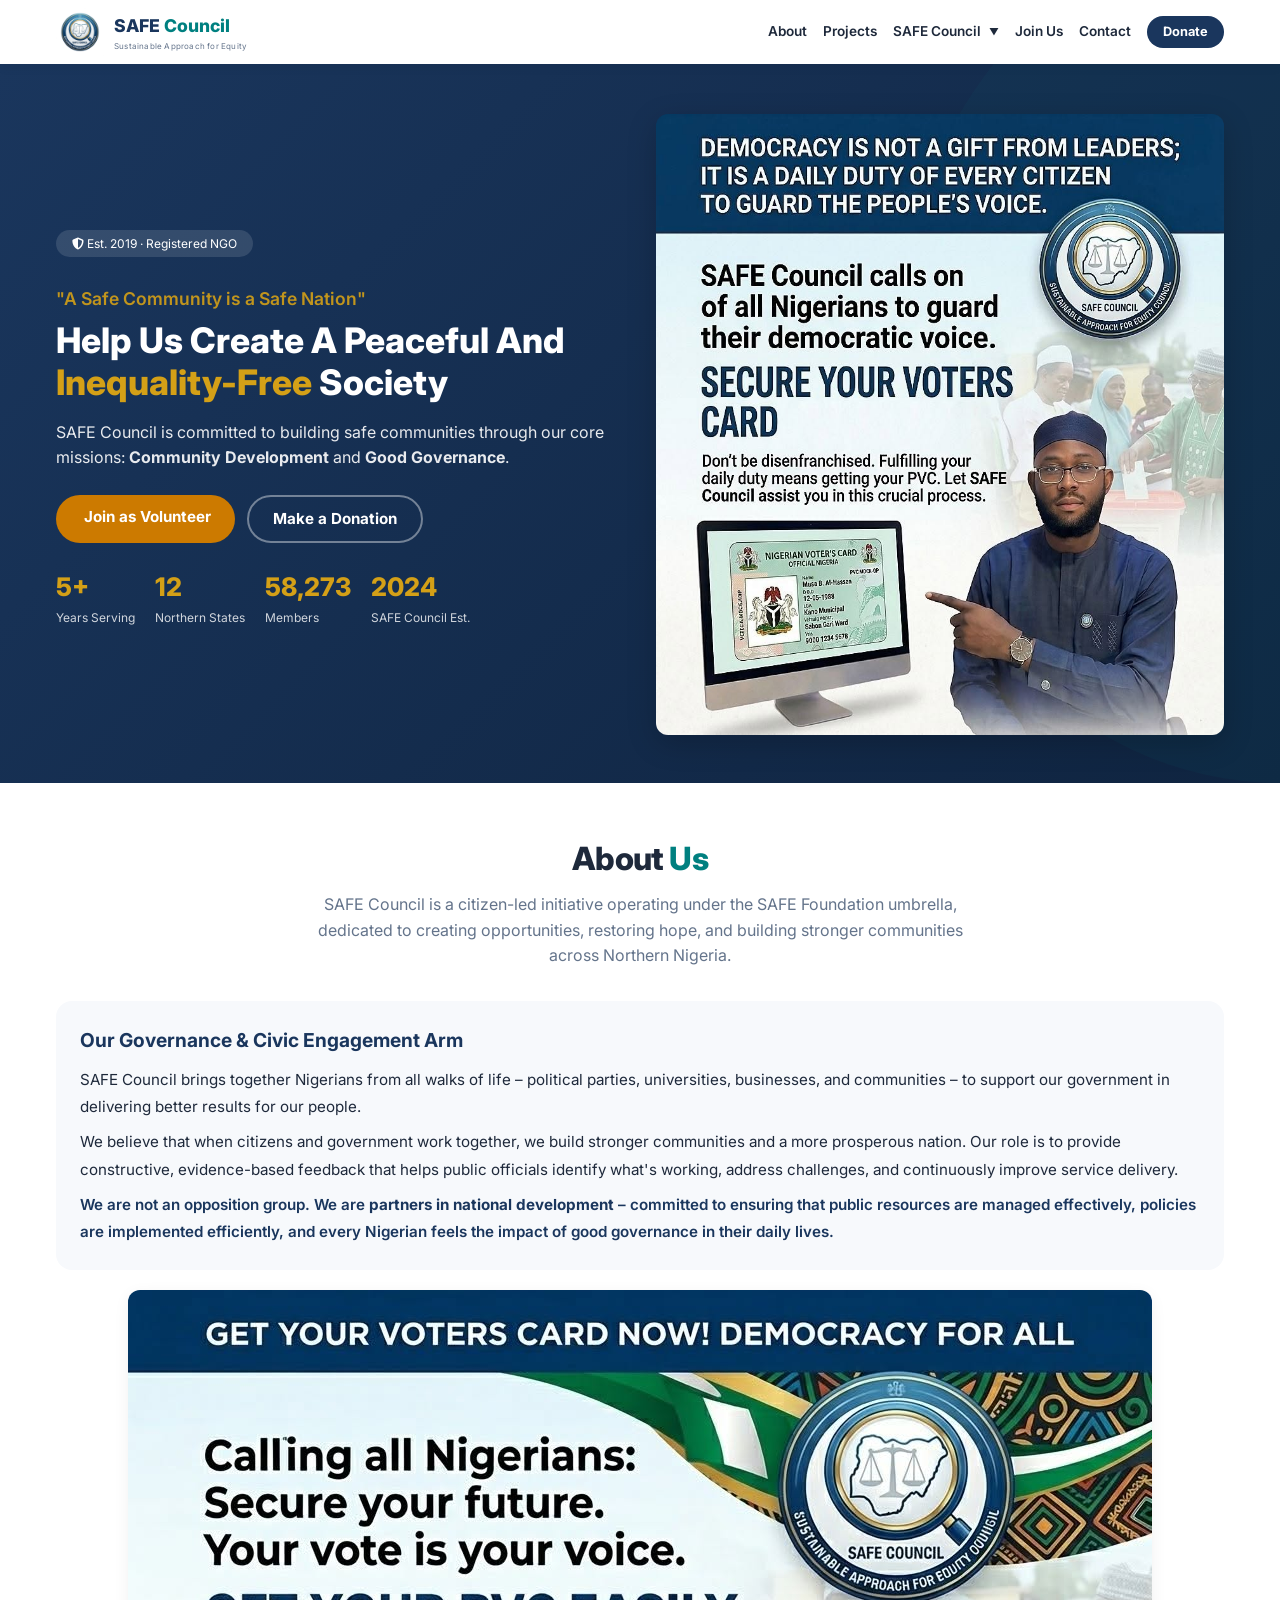
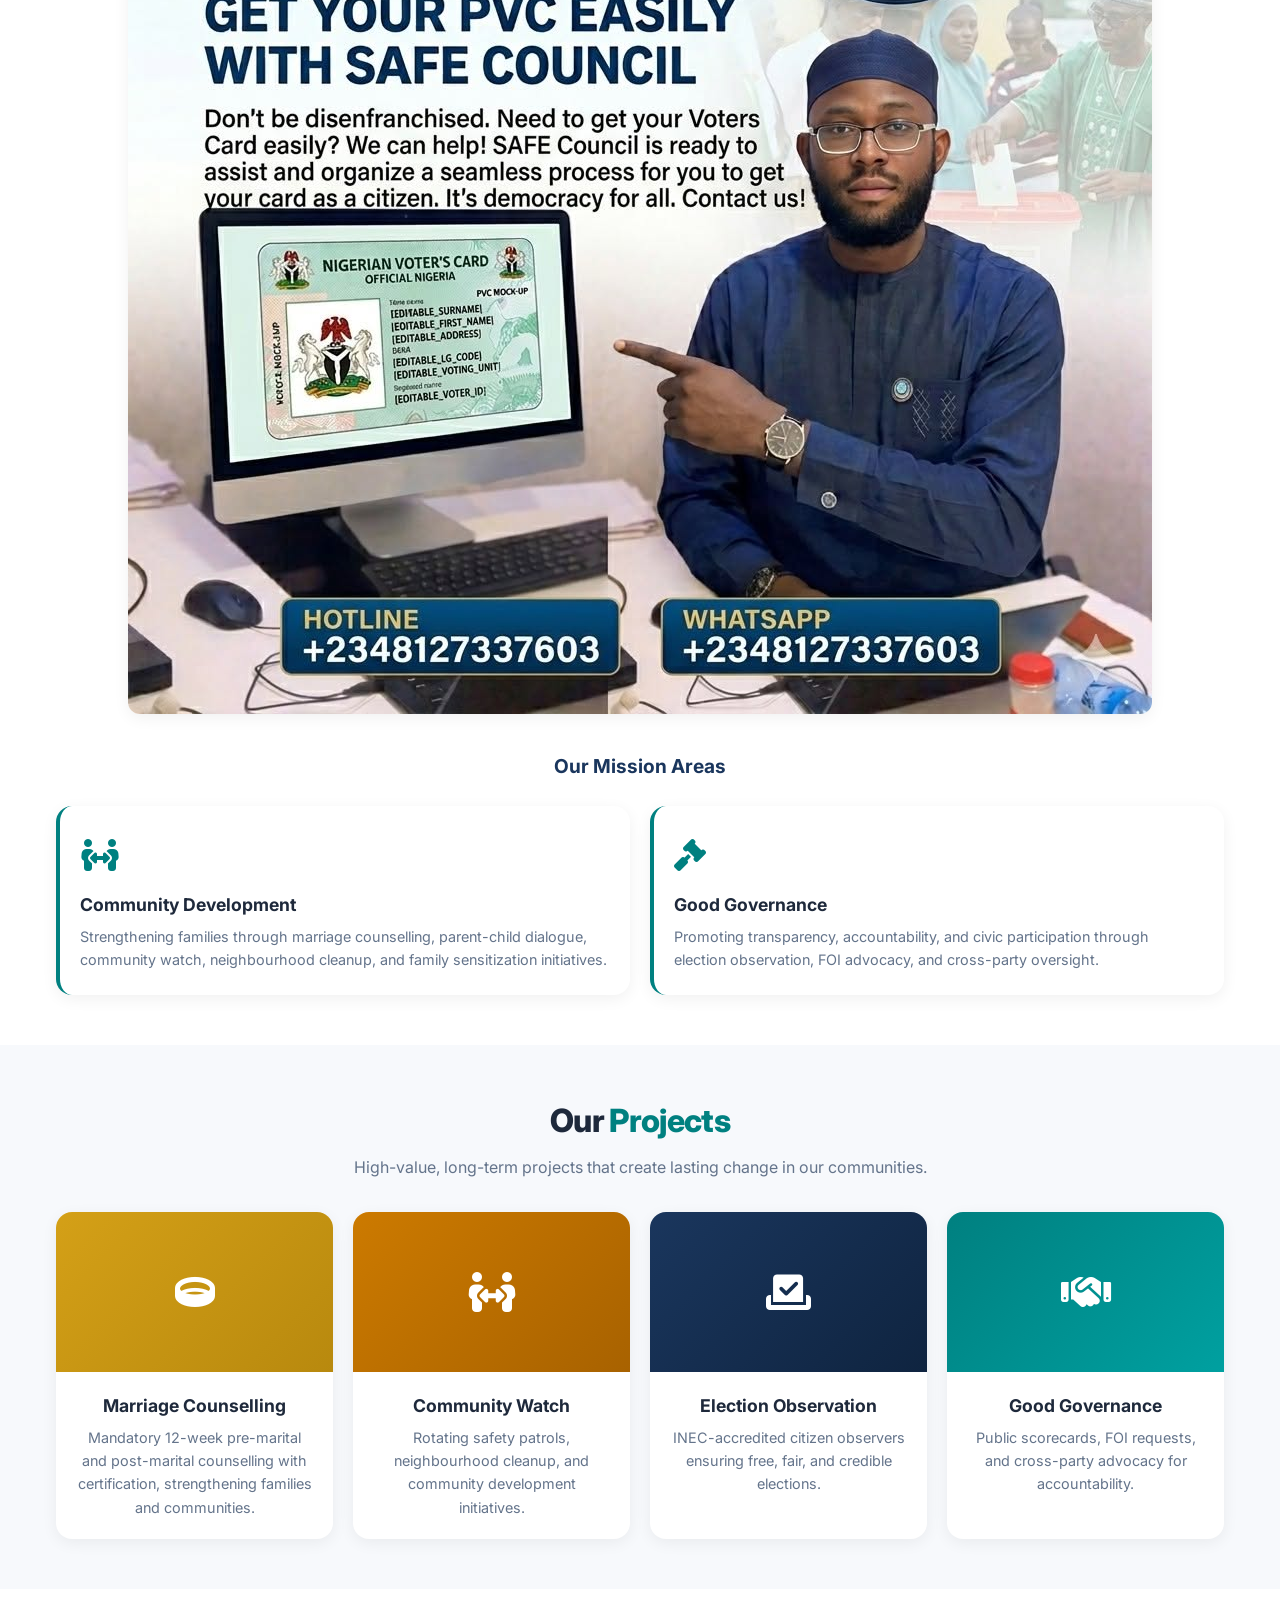
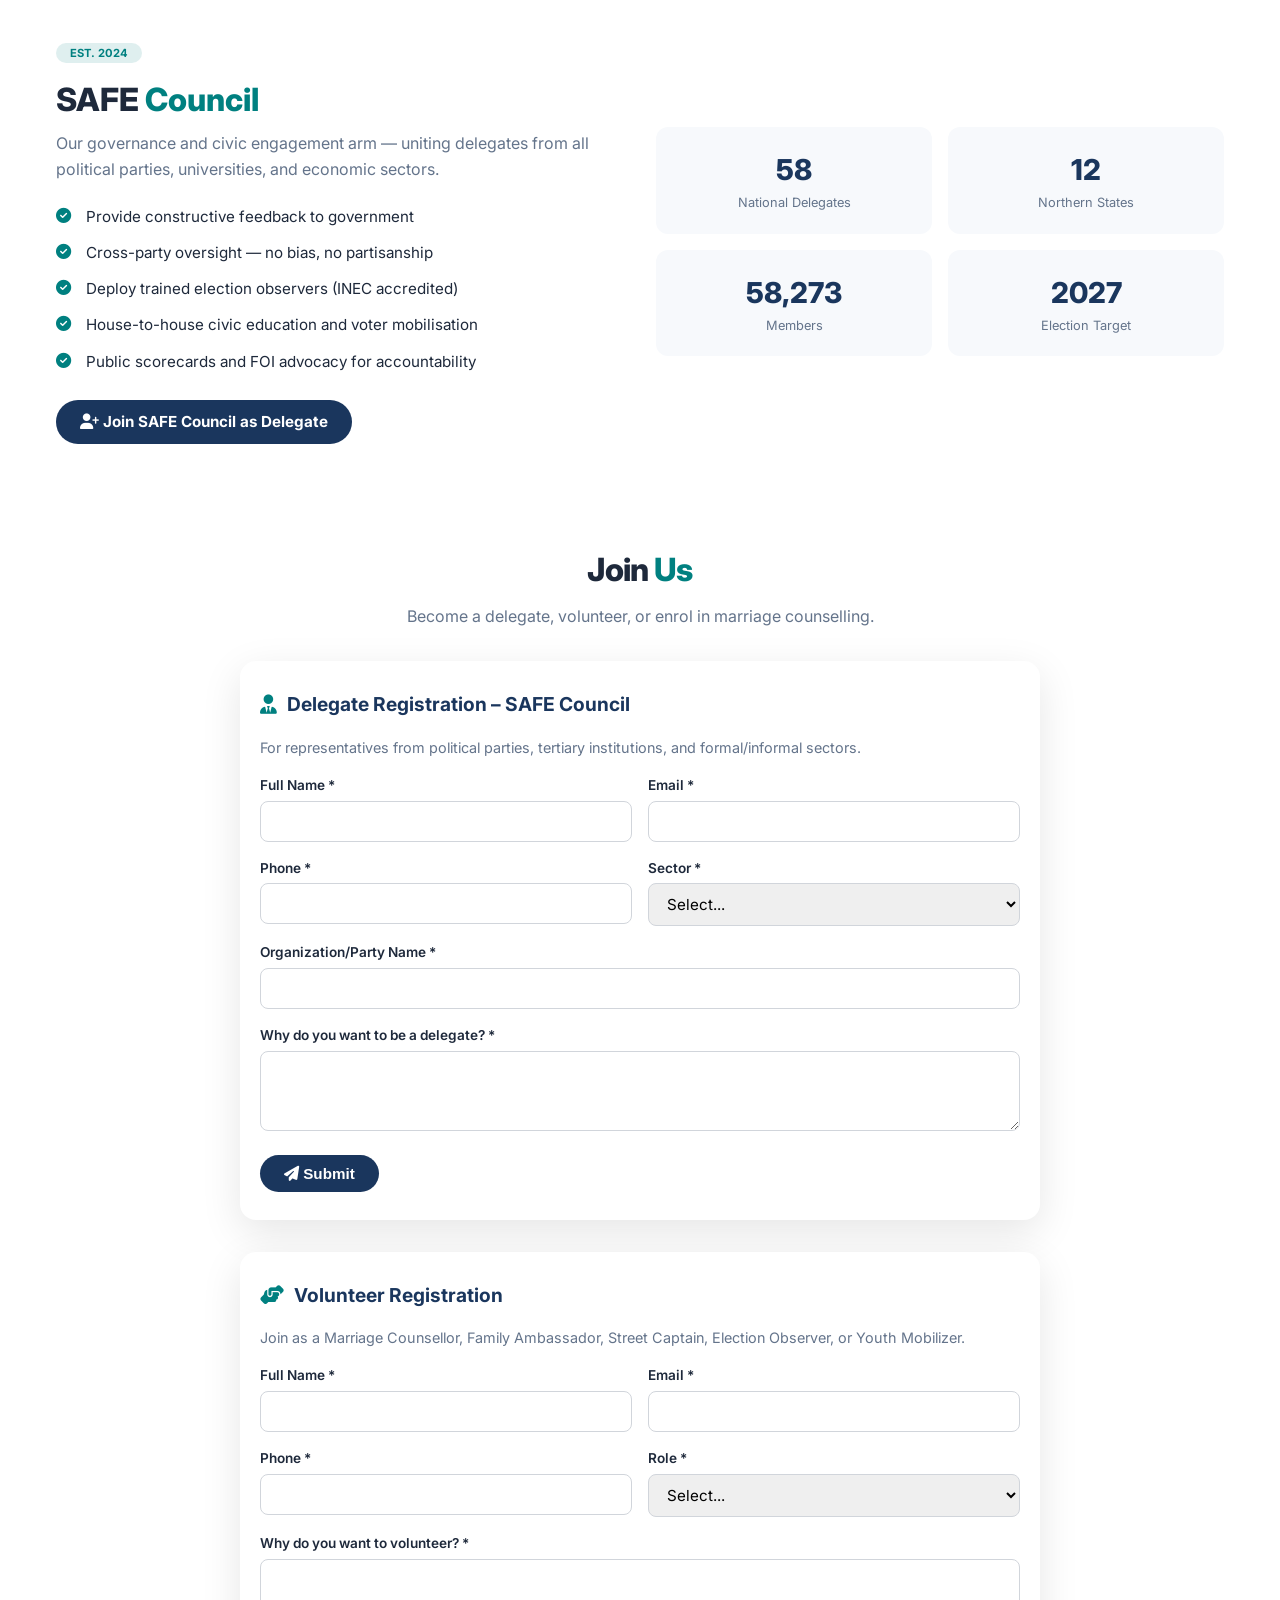
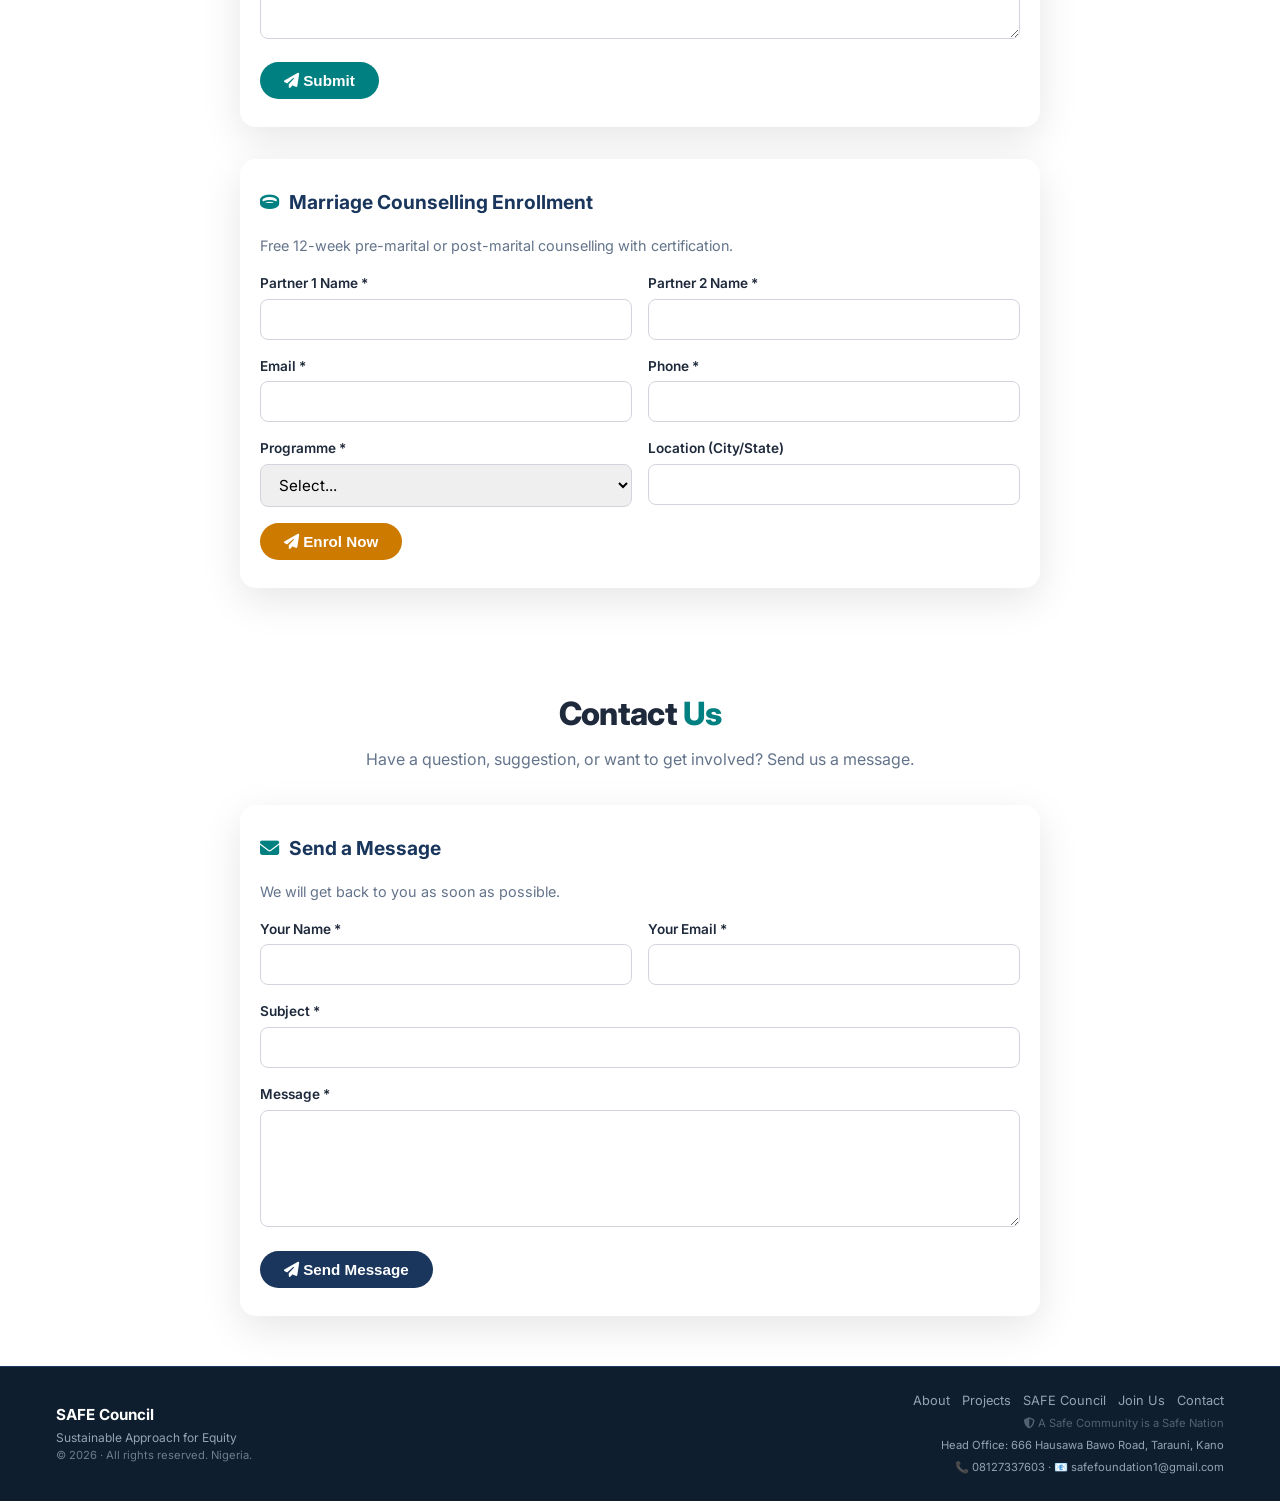
<file: index.html>
<!DOCTYPE html>
<html lang="en">
<head>
    <meta charset="UTF-8" />
    <meta name="viewport" content="width=device-width, initial-scale=1.0, maximum-scale=5.0" />
    <title>SAFE Council | Sustainable Approach for Equity</title>
    <link rel="preconnect" href="https://fonts.googleapis.com" />
    <link rel="preconnect" href="https://fonts.gstatic.com" crossorigin />
    <link href="https://fonts.googleapis.com/css2?family=Inter:opsz,wght@14..32,400;14..32,500;14..32,600;14..32,700;14..32,800&family=Playfair+Display:ital,wght@0,700;1,700&display=swap" rel="stylesheet" />
    <link rel="stylesheet" href="https://cdnjs.cloudflare.com/ajax/libs/font-awesome/6.5.0/css/all.min.css" />
    <style>
        /* ============================================================
                   BASE & VARIABLES
                ============================================================ */
        :root {
            --primary: #1a365d;
            --primary-dark: #0f2440;
            --secondary: #008080;
            --secondary-light: #e6f2f2;
            --accent: #cc7a00;
            --gold: #d4a017;
            --light-bg: #f7f9fc;
            --text-dark: #1e293b;
            --text-muted: #64748b;
            --white: #ffffff;
            --shadow: 0 4px 16px rgba(0, 0, 0, 0.06);
            --shadow-lg: 0 12px 40px rgba(0, 0, 0, 0.1);
            --radius: 16px;
            --radius-sm: 8px;
            --transition: 0.3s ease;
            --header-height: 64px;
        }

        * {
            margin: 0;
            padding: 0;
            box-sizing: border-box;
        }

        html {
            scroll-padding-top: var(--header-height);
        }

        body {
            font-family: 'Inter', -apple-system, BlinkMacSystemFont, sans-serif;
            background: var(--white);
            color: var(--text-dark);
            line-height: 1.6;
            overflow-x: hidden;
            width: 100%;
        }

        .container {
            max-width: 1200px;
            margin: 0 auto;
            padding: 0 16px;
            width: 100%;
        }

        .text-center {
            text-align: center;
        }

        /* ============================================================
                   TYPOGRAPHY
                ============================================================ */
        .section-title {
            font-size: 2rem;
            font-weight: 800;
            letter-spacing: -0.02em;
            margin-bottom: 0.5rem;
            color: var(--text-dark);
        }
        .section-title span {
            color: var(--secondary);
        }
        .section-subtitle {
            font-size: 1rem;
            color: var(--text-muted);
            max-width: 700px;
            margin: 0 auto 2rem auto;
            padding: 0 16px;
        }

        /* ============================================================
                   BUTTONS
                ============================================================ */
        .btn {
            display: inline-block;
            padding: 10px 24px;
            border-radius: 50px;
            font-weight: 700;
            font-size: 0.95rem;
            border: none;
            cursor: pointer;
            transition: all var(--transition);
            text-decoration: none !important;
            text-align: center;
        }
        .btn-primary {
            background: var(--primary);
            color: var(--white);
        }
        .btn-primary:hover {
            background: var(--primary-dark);
            transform: translateY(-2px);
            box-shadow: 0 8px 20px rgba(26, 54, 93, 0.3);
        }
        .btn-secondary {
            background: var(--secondary);
            color: var(--white);
        }
        .btn-secondary:hover {
            background: #006666;
            transform: translateY(-2px);
        }
        .btn-accent {
            background: var(--accent);
            color: var(--white);
        }
        .btn-accent:hover {
            background: #a86200;
            transform: translateY(-2px);
        }
        .btn-gold {
            background: var(--gold);
            color: var(--white);
        }
        .btn-gold:hover {
            background: #b8890e;
            transform: translateY(-2px);
        }
        .btn-outline {
            background: transparent;
            color: var(--primary);
            border: 2px solid var(--primary);
        }
        .btn-outline:hover {
            background: var(--primary);
            color: var(--white);
        }
        .btn-small {
            padding: 6px 16px;
            font-size: 0.8rem;
        }
        .btn-white-outline {
            background: transparent;
            color: var(--white);
            border: 2px solid rgba(255, 255, 255, 0.4);
        }
        .btn-white-outline:hover {
            background: var(--white);
            color: var(--primary);
        }

        /* ============================================================
                   HEADER & NAVIGATION
                ============================================================ */
        header {
            background: var(--white);
            box-shadow: 0 2px 12px rgba(0, 0, 0, 0.06);
            padding: 8px 0;
            position: sticky;
            top: 0;
            z-index: 100;
            height: var(--header-height);
            display: flex;
            align-items: center;
        }
        header .container {
            display: flex;
            justify-content: space-between;
            align-items: center;
            flex-wrap: nowrap;
            width: 100%;
        }

        .logo {
            display: flex;
            align-items: center;
            gap: 10px;
            flex-shrink: 0;
        }
        .logo img {
            height: 48px;
            width: auto;
            max-width: 100%;
        }
        .logo-text {
            font-weight: 800;
            font-size: 1.1rem;
            color: var(--primary);
        }
        .logo-text span {
            color: var(--secondary);
        }
        .logo-sub {
            display: block;
            font-size: 0.5rem;
            font-weight: 400;
            color: var(--text-muted);
            letter-spacing: 0.2px;
        }

        /* ---- Desktop Navigation ---- */
        nav {
            display: flex;
            gap: 16px;
            align-items: center;
            flex-wrap: nowrap;
        }
        nav > a {
            font-weight: 600;
            font-size: 0.85rem;
            color: var(--text-dark);
            text-decoration: none;
            padding: 6px 0;
            cursor: pointer;
            white-space: nowrap;
        }
        nav > a:hover {
            color: var(--primary);
        }

        /* ---- Dropdown (Desktop) ---- */
        .dropdown {
            position: relative;
            display: inline-block;
        }
        .dropdown > a {
            font-weight: 600;
            font-size: 0.85rem;
            color: var(--text-dark);
            text-decoration: none;
            padding: 6px 0;
            cursor: pointer;
            display: flex;
            align-items: center;
            gap: 4px;
            white-space: nowrap;
        }
        .dropdown > a:hover {
            color: var(--primary);
        }
        .dropdown-content {
            display: none;
            position: absolute;
            top: 100%;
            left: 0;
            background: var(--white);
            min-width: 200px;
            box-shadow: var(--shadow-lg);
            border-radius: 12px;
            padding: 8px 0;
            z-index: 200;
            border: 1px solid #e2e8f0;
        }
        .dropdown-content a {
            display: block;
            padding: 10px 20px;
            color: var(--text-dark);
            text-decoration: none;
            font-size: 0.85rem;
            font-weight: 500;
            transition: background 0.2s;
            cursor: pointer;
        }
        .dropdown-content a:hover {
            background: var(--light-bg);
            color: var(--primary);
        }
        .dropdown:hover .dropdown-content {
            display: block;
        }
        .dropdown .arrow {
            font-size: 0.6rem;
            margin-left: 4px;
        }

        /* ---- Mobile Navigation (Hamburger) ---- */
        .hamburger {
            display: none;
            font-size: 1.5rem;
            background: none;
            border: none;
            color: var(--primary);
            cursor: pointer;
            padding: 4px 8px;
            flex-shrink: 0;
        }

        /* Mobile Menu Overlay */
        .mobile-menu-overlay {
            display: none;
            position: fixed;
            top: var(--header-height);
            left: 0;
            width: 100%;
            height: calc(100vh - var(--header-height));
            background: rgba(0, 0, 0, 0.4);
            z-index: 99;
            opacity: 0;
            transition: opacity 0.3s ease;
        }
        .mobile-menu-overlay.open {
            display: block;
            opacity: 1;
        }

        .mobile-nav {
            display: none;
            position: fixed;
            top: var(--header-height);
            left: 0;
            width: 100%;
            max-height: calc(100vh - var(--header-height));
            background: var(--white);
            padding: 16px 20px 30px;
            z-index: 100;
            box-shadow: 0 8px 24px rgba(0, 0, 0, 0.12);
            overflow-y: auto;
            transform: translateY(-10px);
            opacity: 0;
            transition: transform 0.3s ease, opacity 0.3s ease;
        }
        .mobile-nav.open {
            display: block;
            transform: translateY(0);
            opacity: 1;
        }
        .mobile-nav a {
            display: block;
            padding: 12px 0;
            font-weight: 600;
            font-size: 1rem;
            color: var(--text-dark);
            text-decoration: none;
            border-bottom: 1px solid #f1f5f9;
        }
        .mobile-nav a:last-child {
            border-bottom: none;
        }
        .mobile-nav a:hover {
            color: var(--primary);
        }
        .mobile-nav .dropdown-mobile {
            border-bottom: 1px solid #f1f5f9;
        }
        .mobile-nav .dropdown-mobile > a {
            display: flex;
            justify-content: space-between;
            align-items: center;
            padding: 12px 0;
            border-bottom: none;
            font-weight: 600;
            font-size: 1rem;
            color: var(--text-dark);
            text-decoration: none;
            cursor: pointer;
        }
        .mobile-nav .dropdown-mobile-content {
            display: none;
            padding-left: 16px;
            background: var(--light-bg);
            border-radius: 8px;
            margin-bottom: 4px;
        }
        .mobile-nav .dropdown-mobile-content a {
            padding: 10px 16px;
            border-bottom: none;
            font-size: 0.95rem;
            font-weight: 500;
        }
        .mobile-nav .dropdown-mobile-content a:last-child {
            border-bottom: none;
        }
        .mobile-nav .dropdown-mobile.open .dropdown-mobile-content {
            display: block;
        }
        .mobile-nav .btn {
            margin-top: 12px;
            width: 100%;
            text-align: center;
        }

        /* ============================================================
                   HERO
                ============================================================ */
        .hero {
            background: linear-gradient(135deg, var(--primary) 0%, var(--primary-dark) 100%);
            color: var(--white);
            padding: 50px 0 40px;
            position: relative;
            overflow: hidden;
        }
        .hero::after {
            content: '';
            position: absolute;
            right: -30%;
            top: -20%;
            width: 60%;
            height: 120%;
            background: rgba(0, 128, 128, 0.06);
            border-radius: 50%;
            pointer-events: none;
        }
        .hero .container {
            display: grid;
            grid-template-columns: 1fr 1fr;
            gap: 32px;
            align-items: center;
            position: relative;
            z-index: 1;
        }
        .hero h1 {
            font-size: 2.2rem;
            font-weight: 800;
            line-height: 1.2;
        }
        .hero h1 span {
            color: var(--gold);
        }
        .hero p {
            font-size: 1rem;
            opacity: 0.9;
            margin: 16px 0 24px;
        }
        .hero .motto {
            font-size: 1.1rem;
            font-weight: 600;
            color: var(--gold);
            margin-bottom: 6px;
        }
        .hero .badge {
            display: inline-block;
            background: rgba(255, 255, 255, 0.12);
            padding: 4px 16px;
            border-radius: 50px;
            font-size: 0.75rem;
            margin-bottom: 12px;
        }

        .hero-stats {
            display: flex;
            gap: 20px;
            margin-top: 24px;
            flex-wrap: wrap;
        }
        .hero-stats .stat .number {
            font-size: 1.6rem;
            font-weight: 800;
            color: var(--gold);
        }
        .hero-stats .stat .label {
            font-size: 0.75rem;
            opacity: 0.8;
        }

        .hero-card {
            background: rgba(255, 255, 255, 0.05);
            border-radius: 20px;
            padding: 24px;
            text-align: center;
            border: 1px solid rgba(255, 255, 255, 0.08);
            backdrop-filter: blur(4px);
        }
        .hero-card i {
            font-size: 2.5rem;
            color: var(--gold);
            margin-bottom: 8px;
        }
        .hero-card h3 {
            font-size: 1.5rem;
            font-weight: 800;
        }
        .hero-card p {
            opacity: 0.9;
            font-size: 0.95rem;
        }

        .hero-image {
            max-width: 100%;
            border-radius: 12px;
            box-shadow: 0 8px 30px rgba(0, 0, 0, 0.2);
        }

        /* ============================================================
                   SECTIONS
                ============================================================ */
        section {
            padding: 50px 0;
            scroll-margin-top: var(--header-height);
        }
        .bg-light {
            background: var(--light-bg);
        }
        .bg-primary {
            background: var(--primary);
            color: var(--white);
        }
        .bg-primary .section-title {
            color: var(--white);
        }
        .bg-primary .section-subtitle {
            color: rgba(255, 255, 255, 0.8);
        }

        /* ============================================================
                   MISSION CARDS
                ============================================================ */
        .mission-grid {
            display: grid;
            grid-template-columns: repeat(auto-fit, minmax(250px, 1fr));
            gap: 20px;
            margin-top: 24px;
        }
        .mission-card {
            background: var(--white);
            padding: 24px 20px;
            border-radius: var(--radius);
            box-shadow: var(--shadow);
            border-left: 4px solid var(--secondary);
            transition: transform 0.2s;
            text-align: left;
        }
        .mission-card:hover {
            transform: translateY(-4px);
        }
        .mission-card .icon {
            font-size: 2rem;
            color: var(--secondary);
            margin-bottom: 10px;
        }
        .mission-card h3 {
            font-weight: 700;
            margin-bottom: 6px;
            font-size: 1.1rem;
        }
        .mission-card p {
            color: var(--text-muted);
            font-size: 0.9rem;
        }

        /* ============================================================
                   PROJECTS
                ============================================================ */
        .project-grid {
            display: grid;
            grid-template-columns: repeat(auto-fit, minmax(250px, 1fr));
            gap: 20px;
            margin-top: 24px;
        }
        .project-card {
            background: var(--white);
            border-radius: var(--radius);
            overflow: hidden;
            box-shadow: var(--shadow);
            transition: transform 0.3s;
        }
        .project-card:hover {
            transform: translateY(-4px);
        }
        .project-card .project-image {
            width: 100%;
            height: 160px;
            object-fit: cover;
            display: flex;
            align-items: center;
            justify-content: center;
            font-size: 2.5rem;
            color: var(--white);
        }
        .project-card .content {
            padding: 20px;
        }
        .project-card .content h3 {
            font-weight: 700;
            margin-bottom: 6px;
            font-size: 1.1rem;
        }
        .project-card .content p {
            color: var(--text-muted);
            font-size: 0.9rem;
        }

        /* ============================================================
                   LOCKED CONTENT
                ============================================================ */
        .locked-content {
            background: var(--light-bg);
            border: 2px dashed #d1d5db;
            border-radius: var(--radius);
            padding: 30px 20px;
            text-align: center;
            margin-top: 24px;
        }
        .locked-content .lock-icon {
            font-size: 2.5rem;
            color: var(--text-muted);
            margin-bottom: 12px;
        }
        .locked-content h3 {
            margin-bottom: 6px;
            font-size: 1.2rem;
        }
        .locked-content p {
            color: var(--text-muted);
            max-width: 500px;
            margin: 0 auto 16px;
            font-size: 0.95rem;
        }

        /* ============================================================
                   DOCUMENT PREVIEW
                ============================================================ */
        .doc-preview {
            background: var(--white);
            border-radius: var(--radius);
            box-shadow: var(--shadow-lg);
            padding: 24px;
            margin-top: 24px;
            max-height: 500px;
            overflow-y: auto;
            border: 1px solid #e2e8f0;
        }
        .doc-preview .doc-header {
            border-bottom: 2px solid var(--secondary);
            padding-bottom: 12px;
            margin-bottom: 16px;
        }
        .doc-preview .doc-header h2 {
            color: var(--primary);
            font-family: 'Playfair Display', serif;
            font-size: 1.3rem;
        }
        .doc-preview .doc-header .motto {
            color: var(--gold);
            font-style: italic;
            font-size: 0.9rem;
        }
        .doc-preview .section {
            margin-bottom: 16px;
        }
        .doc-preview .section h3 {
            color: var(--primary);
            margin-bottom: 6px;
            font-size: 1rem;
        }
        .doc-preview .section p {
            color: var(--text-dark);
            font-size: 0.9rem;
        }

        /* ============================================================
                   UNLOCKED BADGE
                ============================================================ */
        .unlocked-badge {
            display: inline-block;
            background: #16a34a;
            color: var(--white);
            padding: 3px 14px;
            border-radius: 50px;
            font-size: 0.7rem;
            font-weight: 600;
            margin-left: 8px;
        }

        /* ============================================================
                   FORMS
                ============================================================ */
        .form-container {
            background: var(--white);
            padding: 28px 20px;
            border-radius: var(--radius);
            box-shadow: var(--shadow-lg);
            max-width: 800px;
            margin: 0 auto;
        }
        .form-container h3 {
            margin-bottom: 16px;
            color: var(--primary);
            font-size: 1.2rem;
        }
        .form-group {
            margin-bottom: 16px;
        }
        .form-group label {
            display: block;
            font-weight: 600;
            margin-bottom: 4px;
            font-size: 0.85rem;
        }
        .form-group input,
        .form-group select,
        .form-group textarea {
            width: 100%;
            padding: 10px 14px;
            border: 1px solid #d1d5db;
            border-radius: var(--radius-sm);
            font-size: 0.95rem;
            font-family: inherit;
            transition: border 0.2s;
        }
        .form-group input:focus,
        .form-group select:focus,
        .form-group textarea:focus {
            outline: none;
            border-color: var(--secondary);
            box-shadow: 0 0 0 3px rgba(0, 128, 128, 0.1);
        }
        .form-group textarea {
            min-height: 80px;
            resize: vertical;
        }
        .form-row {
            display: grid;
            grid-template-columns: 1fr 1fr;
            gap: 16px;
        }

        /* ============================================================
                   ABOUT SECTION
                ============================================================ */
        .about-text {
            background: var(--light-bg);
            padding: 24px;
            border-radius: var(--radius);
            text-align: left;
            margin-top: 20px;
        }
        .about-text h3 {
            color: var(--primary);
            margin-bottom: 10px;
            font-size: 1.2rem;
        }
        .about-text p {
            font-size: 0.95rem;
            line-height: 1.8;
            color: var(--text-dark);
            margin-top: 8px;
        }

        .about-image {
            max-width: 100%;
            border-radius: 12px;
            margin-top: 20px;
            box-shadow: var(--shadow);
        }

        /* ============================================================
                   COUNCIL SECTION
                ============================================================ */
        .council-grid {
            display: grid;
            grid-template-columns: 1fr 1fr;
            gap: 32px;
            align-items: center;
        }
        .council-grid ul {
            list-style: none;
            margin: 16px 0 20px;
        }
        .council-grid ul li {
            padding: 6px 0;
            display: flex;
            gap: 10px;
            font-size: 0.95rem;
        }
        .council-grid ul li i {
            color: var(--secondary);
            width: 20px;
            margin-top: 3px;
        }
        .council-stats {
            display: grid;
            grid-template-columns: 1fr 1fr;
            gap: 16px;
        }
        .council-stats .stat {
            background: var(--light-bg);
            padding: 20px;
            border-radius: 12px;
            text-align: center;
        }
        .council-stats .stat .number {
            font-size: 1.8rem;
            font-weight: 800;
            color: var(--primary);
        }
        .council-stats .stat .label {
            font-size: 0.8rem;
            color: var(--text-muted);
        }

        /* ============================================================
                   CONTACT SECTION
                ============================================================ */
        #contact {
            scroll-margin-top: var(--header-height);
        }

        /* ============================================================
                   FOOTER
                ============================================================ */
        footer {
            background: #0f1e2e;
            color: #94a3b8;
            padding: 24px 0;
            border-top: 1px solid #1e3a5f;
        }
        footer .container {
            display: flex;
            justify-content: space-between;
            align-items: center;
            flex-wrap: wrap;
            gap: 12px;
        }
        footer .legal {
            font-size: 0.7rem;
            opacity: 0.7;
        }
        footer a {
            color: #94a3b8;
            text-decoration: none;
        }
        footer a:hover {
            color: var(--white);
        }
        .footer-links {
            display: flex;
            gap: 12px;
            flex-wrap: wrap;
            justify-content: flex-end;
            font-size: 0.8rem;
        }
        .footer-contact {
            font-size: 0.7rem;
            margin-top: 4px;
            color: #94a3b8;
        }
        .footer-contact a {
            color: #94a3b8;
        }
        .footer-contact a:hover {
            color: var(--white);
        }

        /* ============================================================
                   RESPONSIVE
                ============================================================ */
        @media (max-width: 992px) {
            .hero .container {
                grid-template-columns: 1fr;
                gap: 24px;
            }
            .hero h1 {
                font-size: 1.8rem;
            }
            .council-grid {
                grid-template-columns: 1fr;
                gap: 24px;
            }
            .council-stats {
                grid-template-columns: 1fr 1fr;
            }
            .section-title {
                font-size: 1.6rem;
            }
        }

        @media (max-width: 768px) {
            :root {
                --header-height: 58px;
            }

            /* ---- Hide desktop nav ---- */
            nav.desktop-nav {
                display: none !important;
            }

            /* ---- Show hamburger ---- */
            .hamburger {
                display: block;
            }

            /* ---- Show mobile nav when open ---- */
            .mobile-nav.open {
                display: block;
                transform: translateY(0);
                opacity: 1;
            }
            .mobile-menu-overlay.open {
                display: block;
                opacity: 1;
            }

            /* ---- Hero ---- */
            .hero {
                padding: 40px 0 30px;
            }
            .hero h1 {
                font-size: 1.5rem;
            }
            .hero p {
                font-size: 0.9rem;
            }
            .hero-stats {
                gap: 12px;
            }
            .hero-stats .stat .number {
                font-size: 1.3rem;
            }
            .hero-card {
                padding: 20px;
            }
            .hero-card h3 {
                font-size: 1.3rem;
            }

            /* ---- Sections ---- */
            section {
                padding: 40px 0;
            }
            .section-title {
                font-size: 1.4rem;
            }
            .section-subtitle {
                font-size: 0.9rem;
                padding: 0 8px;
            }

            /* ---- Cards ---- */
            .mission-grid {
                grid-template-columns: 1fr;
                gap: 16px;
            }
            .project-grid {
                grid-template-columns: 1fr 1fr;
                gap: 16px;
            }
            .project-card .project-image {
                height: 120px;
                font-size: 2rem;
            }

            /* ---- Council ---- */
            .council-stats {
                grid-template-columns: 1fr 1fr;
                gap: 12px;
            }
            .council-stats .stat {
                padding: 16px;
            }
            .council-stats .stat .number {
                font-size: 1.5rem;
            }

            /* ---- Forms ---- */
            .form-row {
                grid-template-columns: 1fr;
                gap: 12px;
            }
            .form-container {
                padding: 20px 16px;
            }

            /* ---- Locked Content ---- */
            .locked-content {
                padding: 24px 16px;
            }
            .doc-preview {
                padding: 16px;
                max-height: 400px;
            }

            /* ---- About ---- */
            .about-text {
                padding: 18px 16px;
            }
            .about-text p {
                font-size: 0.9rem;
            }

            /* ---- Buttons ---- */
            .btn {
                padding: 8px 18px;
                font-size: 0.85rem;
            }

            /* ---- Footer ---- */
            footer .container {
                flex-direction: column;
                text-align: center;
            }
            .footer-links {
                justify-content: center;
            }
        }

        @media (max-width: 480px) {
            .container {
                padding: 0 12px;
            }

            .hero h1 {
                font-size: 1.3rem;
            }
            .hero .motto {
                font-size: 0.95rem;
            }

            .project-grid {
                grid-template-columns: 1fr;
                gap: 14px;
            }
            .council-stats {
                grid-template-columns: 1fr 1fr;
                gap: 10px;
            }
            .council-stats .stat {
                padding: 12px;
            }
            .council-stats .stat .number {
                font-size: 1.3rem;
            }

            .hero-stats {
                gap: 10px;
            }
            .hero-stats .stat .number {
                font-size: 1.1rem;
            }

            .logo-text {
                font-size: 0.95rem;
            }
            .logo img {
                height: 32px;
            }
            .logo-sub {
                font-size: 0.45rem;
            }
        }

        @media print {
            header,
            .hero,
            footer,
            .btn,
            .modal {
                display: none !important;
            }
            body {
                background: white;
            }
            .container {
                max-width: 100%;
                padding: 0;
            }
            .locked-content {
                border: none;
            }
        }
    </style>
</head>
<body>

    <!-- ============================================================
    HEADER
    ============================================================ -->
    <header>
        <div class="container">
            <div class="logo">
                <img src="council.jpg" alt="SAFE Council Logo" onerror="this.style.display='none'; this.outerHTML='<span style=\'background:#1a365d;color:#fff;padding:6px 10px;border-radius:8px;font-weight:800;font-size:0.8rem;\'>SAFE</span>';" />
                <div>
                    <span class="logo-text">SAFE <span>Council</span></span>
                    <span class="logo-sub">Sustainable Approach for Equity</span>
                </div>
            </div>

            <!-- Desktop Navigation -->
            <nav class="desktop-nav" id="desktopNav">
                <a href="#about">About</a>
                <a href="#projects">Projects</a>
                <div class="dropdown">
                    <a href="javascript:void(0)">SAFE Council <span class="arrow">▼</span></a>
                    <div class="dropdown-content">
                        <a href="#council">Overview</a>
                        <a href="#manifesto" onclick="navigateToLockedSection('manifesto')">Manifesto</a>
                        <a href="#documents" onclick="navigateToLockedSection('documents')">All Documents</a>
                    </div>
                </div>
                <a href="#forms">Join Us</a>
                <a href="#contact">Contact</a>
                <a href="https://safefoundationafrica.org/product/general-single-donation/" target="_blank" class="btn btn-primary btn-small">Donate</a>
            </nav>

            <!-- Hamburger Button -->
            <button class="hamburger" id="menuToggle" aria-label="Toggle menu">
                <i class="fas fa-bars"></i>
            </button>
        </div>
    </header>

    <!-- Mobile Menu Overlay -->
    <div class="mobile-menu-overlay" id="mobileOverlay"></div>

    <!-- Mobile Navigation -->
    <div class="mobile-nav" id="mobileNav">
        <a href="#about" onclick="closeMobileMenu()">About</a>
        <a href="#projects" onclick="closeMobileMenu()">Projects</a>

        <!-- Mobile Dropdown -->
        <div class="dropdown-mobile" id="mobileDropdown">
            <a href="javascript:void(0)" onclick="toggleMobileDropdown()">
                SAFE Council <span class="arrow" id="mobileArrow">▼</span>
            </a>
            <div class="dropdown-mobile-content" id="mobileDropdownContent">
                <a href="#council" onclick="closeMobileMenu()">Overview</a>
                <a href="#manifesto" onclick="closeMobileMenu(); navigateToLockedSection('manifesto')">Manifesto</a>
                <a href="#documents" onclick="closeMobileMenu(); navigateToLockedSection('documents')">All Documents</a>
            </div>
        </div>

        <a href="#forms" onclick="closeMobileMenu()">Join Us</a>
        <a href="#contact" onclick="closeMobileMenu()">Contact</a>
        <a href="https://safefoundationafrica.org/product/general-single-donation/" target="_blank" class="btn btn-primary" onclick="closeMobileMenu()">Donate</a>
    </div>

    <!-- ============================================================
    HERO
    ============================================================ -->
    <section class="hero">
        <div class="container">
            <div>
                <div class="badge"><i class="fas fa-shield-alt"></i> Est. 2019 · Registered NGO</div>
                <p class="motto">"A Safe Community is a Safe Nation"</p>
                <h1>Help Us Create A Peaceful And <span>Inequality-Free</span> Society</h1>
                <p>SAFE Council is committed to building safe communities through our core missions: <strong>Community Development</strong> and <strong>Good Governance</strong>.</p>
                <div style="display:flex;gap:12px;flex-wrap:wrap;margin-bottom:18px;">
                    <a href="#forms" class="btn btn-accent"><i class="fas fa-hand-heart"></i> Join as Volunteer</a>
                    <a href="https://safefoundationafrica.org/product/general-single-donation/" target="_blank" class="btn btn-white-outline">Make a Donation</a>
                </div>
                <div class="hero-stats">
                    <div class="stat"><span class="number">5+</span><div class="label">Years Serving</div></div>
                    <div class="stat"><span class="number">12</span><div class="label">Northern States</div></div>
                    <div class="stat"><span class="number">58,273</span><div class="label">Members</div></div>
                    <div class="stat"><span class="number">2024</span><div class="label">SAFE Council Est.</div></div>
                </div>
            </div>
            <div>
                <img src="PVC.jpg" alt="SAFE Council Community" class="hero-image" />
            </div>
        </div>
    </section>

    <!-- ============================================================
    ABOUT / MISSION
    ============================================================ -->
    <section id="about">
        <div class="container text-center">
            <h2 class="section-title">About <span>Us</span></h2>
            <p class="section-subtitle">SAFE Council is a citizen-led initiative operating under the SAFE Foundation umbrella, dedicated to creating opportunities, restoring hope, and building stronger communities across Northern Nigeria.</p>

            <div class="about-text">
                <h3>Our Governance & Civic Engagement Arm</h3>
                <p>SAFE Council brings together Nigerians from all walks of life – political parties, universities, businesses, and communities – to support our government in delivering better results for our people.</p>
                <p>We believe that when citizens and government work together, we build stronger communities and a more prosperous nation. Our role is to provide constructive, evidence-based feedback that helps public officials identify what's working, address challenges, and continuously improve service delivery.</p>
                <p style="font-weight:600;color:var(--primary);">We are not an opposition group. We are <strong>partners in national development</strong> – committed to ensuring that public resources are managed effectively, policies are implemented efficiently, and every Nigerian feels the impact of good governance in their daily lives.</p>
            </div>

            <img src="PVC1.jpg" alt="SAFE Council Community Engagement" class="about-image" />

            <h3 style="margin-top:30px;color:var(--primary);font-size:1.2rem;">Our Mission Areas</h3>
            <div class="mission-grid">
                <div class="mission-card">
                    <div class="icon"><i class="fas fa-people-arrows"></i></div>
                    <h3>Community Development</h3>
                    <p>Strengthening families through marriage counselling, parent-child dialogue, community watch, neighbourhood cleanup, and family sensitization initiatives.</p>
                </div>
                <div class="mission-card">
                    <div class="icon"><i class="fas fa-gavel"></i></div>
                    <h3>Good Governance</h3>
                    <p>Promoting transparency, accountability, and civic participation through election observation, FOI advocacy, and cross-party oversight.</p>
                </div>
            </div>
        </div>
    </section>

    <!-- ============================================================
    PROJECTS
    ============================================================ -->
    <section id="projects" class="bg-light">
        <div class="container text-center">
            <h2 class="section-title">Our <span>Projects</span></h2>
            <p class="section-subtitle">High-value, long-term projects that create lasting change in our communities.</p>
            <div class="project-grid">
                <div class="project-card">
                    <div class="project-image" style="background:linear-gradient(135deg, #d4a017, #b8890e);">
                        <i class="fas fa-ring"></i>
                    </div>
                    <div class="content">
                        <h3>Marriage Counselling</h3>
                        <p>Mandatory 12-week pre-marital and post-marital counselling with certification, strengthening families and communities.</p>
                    </div>
                </div>
                <div class="project-card">
                    <div class="project-image" style="background:linear-gradient(135deg, #cc7a00, #a86200);">
                        <i class="fas fa-people-arrows"></i>
                    </div>
                    <div class="content">
                        <h3>Community Watch</h3>
                        <p>Rotating safety patrols, neighbourhood cleanup, and community development initiatives.</p>
                    </div>
                </div>
                <div class="project-card">
                    <div class="project-image" style="background:linear-gradient(135deg, #1a365d, #0f2440);">
                        <i class="fas fa-vote-yea"></i>
                    </div>
                    <div class="content">
                        <h3>Election Observation</h3>
                        <p>INEC-accredited citizen observers ensuring free, fair, and credible elections.</p>
                    </div>
                </div>
                <div class="project-card">
                    <div class="project-image" style="background:linear-gradient(135deg, #008080, #00a0a0);">
                        <i class="fas fa-handshake"></i>
                    </div>
                    <div class="content">
                        <h3>Good Governance</h3>
                        <p>Public scorecards, FOI requests, and cross-party advocacy for accountability.</p>
                    </div>
                </div>
            </div>
        </div>
    </section>

    <!-- ============================================================
    SAFE COUNCIL OVERVIEW
    ============================================================ -->
    <section id="council">
        <div class="container">
            <div class="council-grid">
                <div>
                    <span style="background:#00808020;padding:3px 14px;border-radius:50px;font-weight:700;font-size:0.7rem;color:var(--secondary);">EST. 2024</span>
                    <h2 style="font-size:2rem;font-weight:800;margin:10px 0 6px;">SAFE <span style="color:var(--secondary);">Council</span></h2>
                    <p style="font-size:1rem;color:var(--text-muted);">Our governance and civic engagement arm — uniting delegates from all political parties, universities, and economic sectors.</p>
                    <ul>
                        <li><i class="fas fa-check-circle"></i> Provide constructive feedback to government</li>
                        <li><i class="fas fa-check-circle"></i> Cross-party oversight — no bias, no partisanship</li>
                        <li><i class="fas fa-check-circle"></i> Deploy trained election observers (INEC accredited)</li>
                        <li><i class="fas fa-check-circle"></i> House-to-house civic education and voter mobilisation</li>
                        <li><i class="fas fa-check-circle"></i> Public scorecards and FOI advocacy for accountability</li>
                    </ul>
                    <a href="#forms" class="btn btn-primary"><i class="fas fa-user-plus"></i> Join SAFE Council as Delegate</a>
                </div>
                <div class="council-stats">
                    <div class="stat">
                        <div class="number">58</div>
                        <div class="label">National Delegates</div>
                    </div>
                    <div class="stat">
                        <div class="number">12</div>
                        <div class="label">Northern States</div>
                    </div>
                    <div class="stat">
                        <div class="number">58,273</div>
                        <div class="label">Members</div>
                    </div>
                    <div class="stat">
                        <div class="number">2027</div>
                        <div class="label">Election Target</div>
                    </div>
                </div>
            </div>
        </div>
    </section>

    <!-- ============================================================
    MANIFESTO (LOCKED)
    ============================================================ -->
    <section id="manifesto" style="display:none;">
        <div class="container">
            <div class="text-center">
                <h2 class="section-title">Our <span>Manifesto</span> <span id="manifestoBadge" style="display:none;" class="unlocked-badge"><i class="fas fa-check-circle"></i> Unlocked</span></h2>
                <p class="section-subtitle">The founding principles and commitments of SAFE Council.</p>
            </div>
            <div id="manifestoContent">
                <div class="locked-content">
                    <div class="lock-icon"><i class="fas fa-lock"></i></div>
                    <h3>Content Locked</h3>
                    <p>Our full manifesto is available exclusively to our donors. Your donation supports our mission of building stronger communities and a more prosperous Nigeria.</p>
                    <a href="https://safefoundationafrica.org/product/general-single-donation/" target="_blank" class="btn btn-gold"><i class="fas fa-heart"></i> Donate to Unlock</a>
                </div>
            </div>
        </div>
    </section>

    <!-- ============================================================
    DOCUMENTS (LOCKED)
    ============================================================ -->
    <section id="documents" style="display:none;" class="bg-light">
        <div class="container text-center">
            <h2 class="section-title">Our <span>Resources</span> <span id="documentsBadge" style="display:none;" class="unlocked-badge"><i class="fas fa-check-circle"></i> Unlocked</span></h2>
            <p class="section-subtitle">Downloadable resources for volunteers, delegates, and couples.</p>

            <!-- Document Description -->
            <div style="background:var(--white);padding:20px;border-radius:var(--radius);box-shadow:var(--shadow);text-align:left;margin-top:20px;">
                <p style="font-size:0.95rem;color:var(--text-dark);line-height:1.8;">
                    <strong>SAFE Council has developed a comprehensive library of resources</strong> to support community development and good governance. These include:
                </p>
                <ul style="margin:12px 0 0 18px;line-height:2;color:var(--text-dark);font-size:0.9rem;">
                    <li><strong>Full SAFE Council Manifesto</strong> – Outlining our principles, mandate, and commitment to collaborative governance.</li>
                    <li><strong>Code of Conduct</strong> – Ethical guidelines for all delegates, volunteers, and staff.</li>
                    <li><strong>Marriage Counselling Handbook</strong> – A complete guide for couples participating in our pre-marital and post-marital programs.</li>
                    <li><strong>Volunteer Training Manual</strong> – Detailed training materials for marriage counsellors and community volunteers.</li>
                    <li><strong>Marriage Certificate Template</strong> – Official certification for couples who complete our counselling program.</li>
                    <li><strong>Full Marriage Counselling Curriculum</strong> – Week-by-week lesson plans for pre-marital and post-marital sessions.</li>
                    <li><strong>Examination Papers</strong> – Sample questions and answer keys for marriage counselling assessments.</li>
                </ul>
                <p style="margin-top:12px;font-size:0.95rem;color:var(--text-dark);line-height:1.8;">
                    <strong>These documents are available exclusively to our donors.</strong> Your donation supports our mission of building stronger families, communities, and a more accountable Nigeria.
                </p>
                <div style="text-align:center;margin-top:16px;">
                    <a href="https://safefoundationafrica.org/product/general-single-donation/" target="_blank" class="btn btn-gold"><i class="fas fa-heart"></i> Donate to Unlock All</a>
                </div>
            </div>

            <div id="documentsContent">
                <div class="locked-content">
                    <div class="lock-icon"><i class="fas fa-lock"></i></div>
                    <h3>All Documents Locked</h3>
                    <p>Our complete library is available exclusively to our donors. Your donation empowers our work and gives you access to these valuable resources.</p>
                    <a href="https://safefoundationafrica.org/product/general-single-donation/" target="_blank" class="btn btn-gold"><i class="fas fa-heart"></i> Donate to Unlock</a>
                </div>
            </div>
        </div>
    </section>

    <!-- ============================================================
    FORMS
    ============================================================ -->
    <section id="forms">
        <div class="container">
            <div class="text-center">
                <h2 class="section-title">Join <span>Us</span></h2>
                <p class="section-subtitle">Become a delegate, volunteer, or enrol in marriage counselling.</p>
            </div>

            <!-- Delegate Registration -->
            <div class="form-container" style="margin-bottom:32px;">
                <h3><i class="fas fa-user-tie" style="color:var(--secondary);margin-right:6px;"></i> Delegate Registration – SAFE Council</h3>
                <p style="color:var(--text-muted);margin-bottom:16px;font-size:0.9rem;">For representatives from political parties, tertiary institutions, and formal/informal sectors.</p>
                <form id="delegateForm" onsubmit="submitForm(event, 'delegate')">
                    <div class="form-row">
                        <div class="form-group"><label>Full Name *</label><input type="text" id="delName" required /></div>
                        <div class="form-group"><label>Email *</label><input type="email" id="delEmail" required /></div>
                    </div>
                    <div class="form-row">
                        <div class="form-group"><label>Phone *</label><input type="tel" id="delPhone" required /></div>
                        <div class="form-group"><label>Sector *</label>
                            <select id="delSector" required>
                                <option value="">Select...</option>
                                <option value="political">Political Party</option>
                                <option value="tertiary">Tertiary Institution</option>
                                <option value="formal">Formal Sector</option>
                                <option value="informal">Informal Sector</option>
                                <option value="civil">Civil Society / Media</option>
                            </select>
                        </div>
                    </div>
                    <div class="form-group"><label>Organization/Party Name *</label><input type="text" id="delOrg" required /></div>
                    <div class="form-group"><label>Why do you want to be a delegate? *</label><textarea id="delReason" required></textarea></div>
                    <button type="submit" class="btn btn-primary"><i class="fas fa-paper-plane"></i> Submit</button>
                </form>
                <div id="delegateResponse" style="margin-top:12px;display:none;padding:12px;border-radius:8px;background:#dcfce7;color:#166534;"></div>
            </div>

            <!-- Volunteer Registration -->
            <div class="form-container" style="margin-bottom:32px;">
                <h3><i class="fas fa-hands-helping" style="color:var(--secondary);margin-right:6px;"></i> Volunteer Registration</h3>
                <p style="color:var(--text-muted);margin-bottom:16px;font-size:0.9rem;">Join as a Marriage Counsellor, Family Ambassador, Street Captain, Election Observer, or Youth Mobilizer.</p>
                <form id="volunteerForm" onsubmit="submitForm(event, 'volunteer')">
                    <div class="form-row">
                        <div class="form-group"><label>Full Name *</label><input type="text" id="volName" required /></div>
                        <div class="form-group"><label>Email *</label><input type="email" id="volEmail" required /></div>
                    </div>
                    <div class="form-row">
                        <div class="form-group"><label>Phone *</label><input type="tel" id="volPhone" required /></div>
                        <div class="form-group"><label>Role *</label>
                            <select id="volRole" required>
                                <option value="">Select...</option>
                                <option value="counsellor">Marriage Counsellor</option>
                                <option value="ambassador">Family Ambassador</option>
                                <option value="captain">Street Captain</option>
                                <option value="educator">House-to-House Educator</option>
                                <option value="observer">Election Observer</option>
                                <option value="mobilizer">Youth Mobilizer</option>
                            </select>
                        </div>
                    </div>
                    <div class="form-group"><label>Why do you want to volunteer? *</label><textarea id="volReason" required></textarea></div>
                    <button type="submit" class="btn btn-secondary"><i class="fas fa-paper-plane"></i> Submit</button>
                </form>
                <div id="volunteerResponse" style="margin-top:12px;display:none;padding:12px;border-radius:8px;background:#dcfce7;color:#166534;"></div>
            </div>

            <!-- Marriage Counselling Enrollment -->
            <div class="form-container">
                <h3><i class="fas fa-ring" style="color:var(--secondary);margin-right:6px;"></i> Marriage Counselling Enrollment</h3>
                <p style="color:var(--text-muted);margin-bottom:16px;font-size:0.9rem;">Free 12-week pre-marital or post-marital counselling with certification.</p>
                <form id="marriageForm" onsubmit="submitForm(event, 'marriage')">
                    <div class="form-row">
                        <div class="form-group"><label>Partner 1 Name *</label><input type="text" id="marrName1" required /></div>
                        <div class="form-group"><label>Partner 2 Name *</label><input type="text" id="marrName2" required /></div>
                    </div>
                    <div class="form-row">
                        <div class="form-group"><label>Email *</label><input type="email" id="marrEmail" required /></div>
                        <div class="form-group"><label>Phone *</label><input type="tel" id="marrPhone" required /></div>
                    </div>
                    <div class="form-row">
                        <div class="form-group"><label>Programme *</label>
                            <select id="marrProgram" required>
                                <option value="">Select...</option>
                                <option value="pre">Pre-Marital (engaged)</option>
                                <option value="post">Post-Marital (married &lt; 2 years)</option>
                            </select>
                        </div>
                        <div class="form-group"><label>Location (City/State)</label><input type="text" id="marrLocation" /></div>
                    </div>
                    <button type="submit" class="btn btn-accent"><i class="fas fa-paper-plane"></i> Enrol Now</button>
                </form>
                <div id="marriageResponse" style="margin-top:12px;display:none;padding:12px;border-radius:8px;background:#dcfce7;color:#166534;"></div>
            </div>
        </div>
    </section>

    <!-- ============================================================
    CONTACT FORM
    ============================================================ -->
    <section id="contact" style="scroll-margin-top: var(--header-height);">
        <div class="container">
            <div class="text-center">
                <h2 class="section-title">Contact <span>Us</span></h2>
                <p class="section-subtitle">Have a question, suggestion, or want to get involved? Send us a message.</p>
            </div>

            <div class="form-container">
                <h3><i class="fas fa-envelope" style="color:var(--secondary);margin-right:6px;"></i> Send a Message</h3>
                <p style="color:var(--text-muted);margin-bottom:16px;font-size:0.9rem;">We will get back to you as soon as possible.</p>
                <form id="contactForm" onsubmit="submitContactForm(event)">
                    <div class="form-row">
                        <div class="form-group">
                            <label for="contactName">Your Name *</label>
                            <input type="text" id="contactName" required />
                        </div>
                        <div class="form-group">
                            <label for="contactEmail">Your Email *</label>
                            <input type="email" id="contactEmail" required />
                        </div>
                    </div>
                    <div class="form-group">
                        <label for="contactSubject">Subject *</label>
                        <input type="text" id="contactSubject" required />
                    </div>
                    <div class="form-group">
                        <label for="contactMessage">Message *</label>
                        <textarea id="contactMessage" rows="5" required></textarea>
                    </div>
                    <button type="submit" class="btn btn-primary"><i class="fas fa-paper-plane"></i> Send Message</button>
                </form>
                <div id="contactResponse" style="margin-top:12px;display:none;padding:12px;border-radius:8px;background:#dcfce7;color:#166534;"></div>
            </div>
        </div>
    </section>

    <!-- ============================================================
    FOOTER
    ============================================================ -->
    <footer>
        <div class="container">
            <div>
                <strong style="color:var(--white);font-size:0.95rem;">SAFE Council</strong>
                <div style="font-size:0.75rem;color:#94a3b8;">Sustainable Approach for Equity</div>
                <div class="legal">© 2026 · All rights reserved. Nigeria.</div>
            </div>
            <div style="text-align:right;">
                <div class="footer-links">
                    <a href="#about">About</a>
                    <a href="#projects">Projects</a>
                    <a href="#council">SAFE Council</a>
                    <a href="#forms">Join Us</a>
                    <a href="#contact">Contact</a>
                </div>
                <div style="font-size:0.7rem;opacity:0.5;margin-top:4px;">
                    <i class="fas fa-shield-alt"></i> A Safe Community is a Safe Nation
                </div>
                <div class="footer-contact">
                    Head Office: 666 Hausawa Bawo Road, Tarauni, Kano
                </div>
                <div class="footer-contact">
                    📞 08127337603 · 📧 <a href="mailto:safefoundation1@gmail.com">safefoundation1@gmail.com</a>
                </div>
            </div>
        </div>
    </footer>

    <!-- ============================================================
    SCRIPTS
    ============================================================ -->
    <script>
        // ============================================================
        // MOBILE MENU
        // ============================================================
        const menuToggle = document.getElementById('menuToggle');
        const mobileNav = document.getElementById('mobileNav');
        const mobileOverlay = document.getElementById('mobileOverlay');
        const mobileDropdown = document.getElementById('mobileDropdown');
        const mobileArrow = document.getElementById('mobileArrow');

        function openMobileMenu() {
            mobileNav.classList.add('open');
            mobileOverlay.classList.add('open');
            document.body.style.overflow = 'hidden';
            menuToggle.innerHTML = '<i class="fas fa-times"></i>';
        }

        function closeMobileMenu() {
            mobileNav.classList.remove('open');
            mobileOverlay.classList.remove('open');
            document.body.style.overflow = '';
            menuToggle.innerHTML = '<i class="fas fa-bars"></i>';
            mobileDropdown.classList.remove('open');
            mobileArrow.textContent = '▼';
        }

        function toggleMobileMenu() {
            if (mobileNav.classList.contains('open')) {
                closeMobileMenu();
            } else {
                openMobileMenu();
            }
        }

        function toggleMobileDropdown() {
            mobileDropdown.classList.toggle('open');
            mobileArrow.textContent = mobileDropdown.classList.contains('open') ? '▲' : '▼';
        }

        menuToggle.addEventListener('click', toggleMobileMenu);
        mobileOverlay.addEventListener('click', closeMobileMenu);

        // ============================================================
        // NAVIGATE TO LOCKED SECTION
        // ============================================================
        function navigateToLockedSection(sectionId) {
            const section = document.getElementById(sectionId);
            if (!section) return;

            section.style.display = 'block';
            setTimeout(() => {
                section.scrollIntoView({ behavior: 'smooth', block: 'start' });
            }, 100);

            if (!donationMade) {
                const lockContent = section.querySelector('.locked-content');
                if (lockContent) {
                    lockContent.style.borderColor = '#cc7a00';
                    lockContent.style.borderWidth = '3px';
                    setTimeout(() => {
                        lockContent.style.borderColor = '#d1d5db';
                        lockContent.style.borderWidth = '2px';
                    }, 2000);
                }
            }
        }

        // ============================================================
        // DONATION & UNLOCK
        // ============================================================
        let donationMade = false;

        function simulateDonation() {
            donationMade = true;
            closeModal('donateModal');

            document.querySelectorAll('.locked-content').forEach(el => {
                el.style.display = 'none';
            });

            const sections = ['manifesto', 'documents'];
            sections.forEach(id => {
                const contentDiv = document.getElementById(id + 'Content');
                if (contentDiv) {
                    contentDiv.innerHTML = getFullContent(id + 'Content');
                }
                const badge = document.getElementById(id + 'Badge');
                if (badge) {
                    badge.style.display = 'inline-block';
                }
                const section = document.getElementById(id);
                if (section) {
                    section.style.display = 'block';
                }
            });

            alert('Thank you for your donation! All content is now unlocked.');
        }

        // ============================================================
        // GET FULL CONTENT
        // ============================================================
        function getFullContent(contentId) {
            if (contentId === 'manifestoContent') {
                return `
                        <div class="doc-preview">
                            <div class="doc-header">
                                <h2>SAFE COUNCIL MANIFESTO</h2>
                                <p class="motto">"A Safe Community is a Safe Nation"</p>
                            </div>
                            <div class="section">
                                <h3>PREAMBLE</h3>
                                <p>We, the undersigned delegates representing political parties, tertiary institutions, the formal economy, the informal sector, and civil society, do hereby establish the Sustainable Approach for Equity Council (SAFE Council) as a non-governmental, non-political, and non-biased platform. Our shared purpose is to support the achievement of good governance and national development through constructive citizen engagement and collaborative oversight.</p>
                                <p style="margin-top:12px;">We affirm that good governance is a collective responsibility. We reject partisanship, personal interest, and external influence. Our only loyalty is to the Constitution of the Federal Republic of Nigeria and the well-being of its citizens.</p>
                            </div>
                            <div class="section">
                                <h3>MISSION STATEMENT</h3>
                                <p>To strengthen Nigeria's democratic governance by bringing together diverse stakeholders – including representatives from political parties, tertiary institutions, and both formal and informal economic sectors – to participate in a shared national project: building a more transparent, accountable, and prosperous Nigeria.</p>
                            </div>
                            <div class="section">
                                <h3>CORE PRINCIPLES</h3>
                                <ol style="margin-left:20px;">
                                    <li><strong>Non-Partisanship</strong> – No delegate shall act on behalf of any political party while executing oversight duties.</li>
                                    <li><strong>Independence</strong> – We accept no funding or directives from any government, political party, or individual that would compromise our objectivity.</li>
                                    <li><strong>Evidence-Based Action</strong> – Every report, alert, or recommendation must be supported by verifiable documents, site inspections, or sworn testimony.</li>
                                    <li><strong>Inclusivity</strong> – Representation shall be equitable across geopolitical zones, genders, age groups, and economic sectors.</li>
                                    <li><strong>Transparency</strong> – Our own finances, delegate lists, and methodologies shall be publicly accessible.</li>
                                    <li><strong>Constructive Engagement</strong> – We seek to support government in delivering better results for the people. We offer actionable solutions alongside constructive feedback.</li>
                                </ol>
                            </div>
                            <div class="section">
                                <h3>OUR COMMITMENT</h3>
                                <ul style="margin-left:20px;">
                                    <li><strong>Amplify citizen voices</strong> to ensure public policies reflect community needs</li>
                                    <li><strong>Promote transparency</strong> as a foundation for public trust and investor confidence</li>
                                    <li><strong>Encourage accountability</strong> as a driver of efficient service delivery</li>
                                    <li><strong>Foster dialogue</strong> between citizens and government at all levels</li>
                                </ul>
                            </div>
                            <div style="margin-top:20px;text-align:center;">
                                <a href="#" onclick="downloadManifestoPDF(); return false;" class="btn btn-primary"><i class="fas fa-file-pdf"></i> Download as PDF</a>
                            </div>
                        </div>
                    `;
            } else if (contentId === 'documentsContent') {
                return `
                        <div>
                            <div style="display:grid;grid-template-columns:repeat(auto-fit,minmax(200px,1fr));gap:16px;">
                                <div style="background:var(--white);padding:20px;border-radius:12px;box-shadow:var(--shadow);text-align:center;">
                                    <i class="fas fa-file-alt" style="font-size:2rem;color:var(--secondary);"></i>
                                    <h4 style="margin:6px 0;font-size:0.95rem;">Manifesto</h4>
                                    <a href="#" onclick="downloadManifestoPDF(); return false;" class="btn btn-primary btn-small"><i class="fas fa-file-pdf"></i> Download</a>
                                </div>
                                <div style="background:var(--white);padding:20px;border-radius:12px;box-shadow:var(--shadow);text-align:center;">
                                    <i class="fas fa-gavel" style="font-size:2rem;color:var(--secondary);"></i>
                                    <h4 style="margin:6px 0;font-size:0.95rem;">Code of Conduct</h4>
                                    <a href="#" onclick="downloadCodeOfConductPDF(); return false;" class="btn btn-primary btn-small"><i class="fas fa-file-pdf"></i> Download</a>
                                </div>
                                <div style="background:var(--white);padding:20px;border-radius:12px;box-shadow:var(--shadow);text-align:center;">
                                    <i class="fas fa-ring" style="font-size:2rem;color:var(--secondary);"></i>
                                    <h4 style="margin:6px 0;font-size:0.95rem;">Marriage Handbook</h4>
                                    <a href="#" onclick="downloadMarriageHandbookPDF(); return false;" class="btn btn-primary btn-small"><i class="fas fa-file-pdf"></i> Download</a>
                                </div>
                                <div style="background:var(--white);padding:20px;border-radius:12px;box-shadow:var(--shadow);text-align:center;">
                                    <i class="fas fa-chalkboard-teacher" style="font-size:2rem;color:var(--secondary);"></i>
                                    <h4 style="margin:6px 0;font-size:0.95rem;">Training Manual</h4>
                                    <a href="#" onclick="downloadTrainingManualPDF(); return false;" class="btn btn-primary btn-small"><i class="fas fa-file-pdf"></i> Download</a>
                                </div>
                                <div style="background:var(--white);padding:20px;border-radius:12px;box-shadow:var(--shadow);text-align:center;">
                                    <i class="fas fa-certificate" style="font-size:2rem;color:var(--secondary);"></i>
                                    <h4 style="margin:6px 0;font-size:0.95rem;">Marriage Certificate</h4>
                                    <a href="#" onclick="downloadCertificatePDF(); return false;" class="btn btn-primary btn-small"><i class="fas fa-file-pdf"></i> Download</a>
                                </div>
                                <div style="background:var(--white);padding:20px;border-radius:12px;box-shadow:var(--shadow);text-align:center;">
                                    <i class="fas fa-file-pdf" style="font-size:2rem;color:var(--secondary);"></i>
                                    <h4 style="margin:6px 0;font-size:0.95rem;">Full Curriculum</h4>
                                    <a href="#" onclick="downloadCurriculumPDF(); return false;" class="btn btn-primary btn-small"><i class="fas fa-file-pdf"></i> Download</a>
                                </div>
                                <div style="background:var(--white);padding:20px;border-radius:12px;box-shadow:var(--shadow);text-align:center;">
                                    <i class="fas fa-file-pdf" style="font-size:2rem;color:var(--secondary);"></i>
                                    <h4 style="margin:6px 0;font-size:0.95rem;">Examination Papers</h4>
                                    <a href="#" onclick="downloadExamsPDF(); return false;" class="btn btn-primary btn-small"><i class="fas fa-file-pdf"></i> Download</a>
                                </div>
                            </div>
                        </div>
                    `;
            }
            return '<p>Content loaded. Thank you for your support!</p>';
        }

        // ============================================================
        // PDF DOWNLOAD FUNCTIONS
        // ============================================================
        function downloadPDF(content, filename) {
            const html = `
                <!DOCTYPE html>
                <html>
                <head><meta charset="UTF-8"><title>${filename}</title>
                <style>
                    body { font-family: 'Georgia', 'Times New Roman', serif; padding: 40px; max-width: 800px; margin: auto; color: #1a202c; }
                    .header { text-align: center; border-bottom: 2px solid #008080; padding-bottom: 20px; margin-bottom: 30px; }
                    .header h1 { color: #1a365d; font-size: 28px; margin-bottom: 4px; }
                    .header .motto { color: #d4a017; font-style: italic; font-size: 18px; }
                    .section { margin-bottom: 24px; }
                    .section h2 { color: #1a365d; border-bottom: 1px solid #e2e8f0; padding-bottom: 8px; }
                    .section p { line-height: 1.8; }
                    .footer { text-align: center; margin-top: 40px; font-size: 14px; color: #64748b; border-top: 1px solid #e2e8f0; padding-top: 20px; }
                    ul, ol { line-height: 1.8; }
                </style>
                </head>
                <body>
                    <div class="header">
                        <h1>SAFE COUNCIL</h1>
                        <p class="motto">"A Safe Community is a Safe Nation"</p>
                        <p style="font-size:14px;color:#64748b;">Sustainable Approach for Equity</p>
                    </div>
                    ${content}
                    <div class="footer">
                        <p>SAFE Foundation · Kano, Nigeria · www.safefoundationafrica.org</p>
                        <p>© ${new Date().getFullYear()} · All rights reserved.</p>
                    </div>
                </body>
                </html>
            `;
            const blob = new Blob([html], { type: 'application/pdf' });
            const link = document.createElement('a');
            link.href = URL.createObjectURL(blob);
            link.download = filename + '.pdf';
            document.body.appendChild(link);
            link.click();
            document.body.removeChild(link);
            URL.revokeObjectURL(link.href);
        }

        function downloadManifestoPDF() {
            downloadPDF(`
                    <div class="section"><h2>PREAMBLE</h2><p>We, the undersigned delegates representing political parties, tertiary institutions, the formal economy, the informal sector, and civil society, do hereby establish the Sustainable Approach for Equity Council (SAFE Council) as a non-governmental, non-political, and non-biased platform. Our shared purpose is to support the achievement of good governance and national development through constructive citizen engagement and collaborative oversight.</p></div>
                    <div class="section"><h2>MISSION</h2><p>To strengthen Nigeria's democratic governance by bringing together diverse stakeholders – including representatives from political parties, tertiary institutions, and both formal and informal economic sectors – to participate in a shared national project: building a more transparent, accountable, and prosperous Nigeria.</p></div>
                    <div class="section"><h2>CORE PRINCIPLES</h2><ol><li>Non-Partisanship</li><li>Independence</li><li>Evidence-Based Action</li><li>Inclusivity</li><li>Transparency</li><li>Constructive Engagement</li></ol></div>
                    <div class="section"><h2>OUR COMMITMENT</h2><ul><li>Amplify citizen voices</li><li>Promote transparency</li><li>Encourage accountability</li><li>Foster dialogue</li></ul></div>
                `, 'SAFE_Council_Manifesto');
        }

        function downloadCodeOfConductPDF() {
            downloadPDF(`
                    <div class="section"><h2>CODE OF CONDUCT</h2><p>All delegates, staff, and volunteers shall:</p><ul><li>Act with honesty and integrity</li><li>Remain independent</li><li>Avoid conflicts of interest</li><li>Respect presumption of innocence</li><li>Protect confidential information</li></ul></div>
                    <div class="section"><h2>PROHIBITED CONDUCT</h2><ul><li>Bribery or corruption</li><li>Partisan activity</li><li>Abuse of access</li><li>Harassment or discrimination</li><li>Unauthorised media communication</li></ul></div>
                `, 'SAFE_Code_of_Conduct');
        }

        function downloadMarriageHandbookPDF() {
            downloadPDF(`
                    <div class="section"><h2>MARRIAGE COUNSELLING HANDBOOK</h2><p>Participant Edition</p></div>
                    <div class="section"><h2>PRE-MARITAL (12 weeks)</h2><ul><li>Week 1: Introduction & Expectations</li><li>Week 2: Communication Skills</li><li>Week 3: Conflict Resolution</li><li>Week 4: Financial Management</li><li>Week 5: Family Planning</li><li>Week 6: In-Law Relationships</li><li>Week 7: Roles & Responsibilities</li><li>Week 8: Emotional Intelligence</li><li>Week 9: Intimacy & Affection</li><li>Week 10: Handling Crises</li><li>Week 11: Parenting Preparation</li><li>Week 12: Review & Examination</li></ul></div>
                    <div class="section"><h2>POST-MARITAL (12 weeks)</h2><ul><li>Week 1: Transition Check-In</li><li>Week 2: Deepening Communication</li><li>Week 3: In-Law Challenges</li><li>Week 4: Financial Realities</li><li>Week 5: Conflict Case Studies</li><li>Week 6: Pregnancy & Parenting Prep</li><li>Week 7: Work-Life Balance</li><li>Week 8: Emotional Safety</li><li>Week 9: Intimacy After Wedding</li><li>Week 10: Extended Family & Community</li><li>Week 11: Long-Term Vision</li><li>Week 12: Review & Examination</li></ul></div>
                `, 'SAFE_Marriage_Handbook');
        }

        function downloadTrainingManualPDF() {
            downloadPDF(`
                    <div class="section"><h2>VOLUNTEER TRAINING MANUAL</h2><p>Role: Volunteer Marriage Counsellor</p></div>
                    <div class="section"><h2>CORE PRINCIPLES</h2><ul><li>Confidentiality</li><li>Non-Judgment</li><li>Impartiality</li><li>Empowerment</li><li>Cultural Sensitivity</li><li>Know Your Limits</li></ul></div>
                    <div class="section"><h2>SKILLS</h2><ul><li>Active listening</li><li>Managing group dynamics</li><li>Handling conflict in sessions</li><li>Asking powerful questions</li></ul></div>
                    <div class="section"><h2>HANDLING DIFFICULT SITUATIONS</h2><ul><li>Domestic violence: Refer immediately</li><li>Dropouts: Offer solutions, allow withdrawal</li><li>Failed exams: Retake after 2 weeks</li></ul></div>
                `, 'SAFE_Volunteer_Training_Manual');
        }

        function downloadCertificatePDF() {
            downloadPDF(`
                    <div class="section"><h2>CERTIFICATE OF MARRIAGE PREPARATION</h2><p>This is to certify that:</p><p><strong>_________________________ (Groom)</strong></p><p>and</p><p><strong>_________________________ (Bride)</strong></p><p>have successfully completed the SAFE Council Mandatory Pre-Marital Counselling Programme.</p><p>Duration: 12 weeks · Exam Score: ______%</p><p>Certificate Number: SAFE-MPC-2026-______</p><p>Date Issued: _________________</p><hr/><h2>CERTIFICATE OF MARRIAGE STRENGTHENING</h2><p>This is to certify that:</p><p><strong>_________________________ (Husband)</strong></p><p>and</p><p><strong>_________________________ (Wife)</strong></p><p>have successfully completed the SAFE Council Mandatory Post-Marital Counselling Programme.</p><p>Duration: 12 weeks · Exam Score: ______%</p><p>Certificate Number: SAFE-MSC-2026-______</p><p>Date Issued: _________________</p></div>
                `, 'SAFE_Marriage_Certificate_Template');
        }

        function downloadCurriculumPDF() {
            downloadPDF(`
                    <div class="section"><h2>MARRIAGE COUNSELLING CURRICULUM</h2><p>Pre-Marital (12 Weeks)</p><ul><li>Week 1: Introduction & Expectations</li><li>Week 2: Communication Skills</li><li>Week 3: Conflict Resolution</li><li>Week 4: Financial Management</li><li>Week 5: Family Planning</li><li>Week 6: In-Law Relationships</li><li>Week 7: Roles & Responsibilities</li><li>Week 8: Emotional Intelligence</li><li>Week 9: Intimacy & Affection</li><li>Week 10: Handling Crises</li><li>Week 11: Parenting Preparation</li><li>Week 12: Review & Examination</li></ul></div>
                    <div class="section"><h2>Post-Marital (12 Weeks)</h2><ul><li>Week 1: Transition Check-In</li><li>Week 2: Deepening Communication</li><li>Week 3: In-Law Challenges</li><li>Week 4: Financial Realities</li><li>Week 5: Conflict Case Studies</li><li>Week 6: Pregnancy & Parenting Prep</li><li>Week 7: Work-Life Balance</li><li>Week 8: Emotional Safety</li><li>Week 9: Intimacy After Wedding</li><li>Week 10: Extended Family & Community</li><li>Week 11: Long-Term Vision</li><li>Week 12: Review & Examination</li></ul></div>
                `, 'SAFE_Marriage_Curriculum');
        }

        function downloadExamsPDF() {
            downloadPDF(`
                    <div class="section"><h2>MARRIAGE EXAMINATION PAPERS</h2><p>Sample Questions - Pre-Marital</p><p><strong>Multiple Choice:</strong></p><p>1. What is the #1 cause of divorce? A) Physical intimacy B) Money disagreements C) In-law interference D) Religion → Answer: B</p>
                    <p>2. Non-violent communication uses: "When you ___, I feel ___ because I need ___" → Answer: B</p>
                    <p><strong>True/False:</strong></p><p>11. Marriage solves all personal problems. → FALSE</p><p>12. It is normal for couples to disagree. → TRUE</p><p>13. Financial secrets are acceptable. → FALSE</p>
                    <hr/><p><strong>Sample Questions - Post-Marital</strong></p><p><strong>Multiple Choice:</strong></p><p>1. Most common adjustment in first year? A) Physical intimacy B) Combining habits C) Career changes D) Religion → Answer: B</p>
                    <p><strong>True/False:</strong></p><p>11. First year is usually easy. → FALSE</p><p>12. Most problems are unique. → FALSE</p><p>13. Couples should budget together. → TRUE</p>
                `, 'SAFE_Marriage_Examination_Papers');
        }

        // ============================================================
        // FORM SUBMISSIONS
        // ============================================================
        function submitForm(e, type) {
            e.preventDefault();
            let responseDiv = document.getElementById(type + 'Response');
            responseDiv.style.display = 'block';
            responseDiv.innerHTML = '<i class="fas fa-check-circle"></i> Thank you! Your application has been received. We will contact you within 48 hours.';
            e.target.reset();
            setTimeout(() => { responseDiv.style.display = 'none'; }, 8000);
        }

        // ============================================================
        // CONTACT FORM SUBMISSION
        // ============================================================
        function submitContactForm(e) {
            e.preventDefault();

            const name = document.getElementById('contactName').value;
            const email = document.getElementById('contactEmail').value;
            const subject = document.getElementById('contactSubject').value;
            const message = document.getElementById('contactMessage').value;

            console.log('Contact Form Data:', { name, email, subject, message });

            const responseDiv = document.getElementById('contactResponse');
            responseDiv.style.display = 'block';
            responseDiv.innerHTML = '<i class="fas fa-check-circle"></i> Thank you! Your message has been sent. We will respond shortly.';
            e.target.reset();

            setTimeout(() => {
                responseDiv.style.display = 'none';
            }, 8000);
        }

        // ============================================================
        // CLOSE MODAL ON ESC
        // ============================================================
        document.addEventListener('keydown', function(e) {
            if (e.key === 'Escape') {
                document.querySelectorAll('.modal.open').forEach(m => m.classList.remove('open'));
            }
        });

        // Close mobile menu on window resize to desktop
        window.addEventListener('resize', function() {
            if (window.innerWidth > 768 && mobileNav.classList.contains('open')) {
                closeMobileMenu();
            }
        });
    </script>

</body>
</html>
</file>
